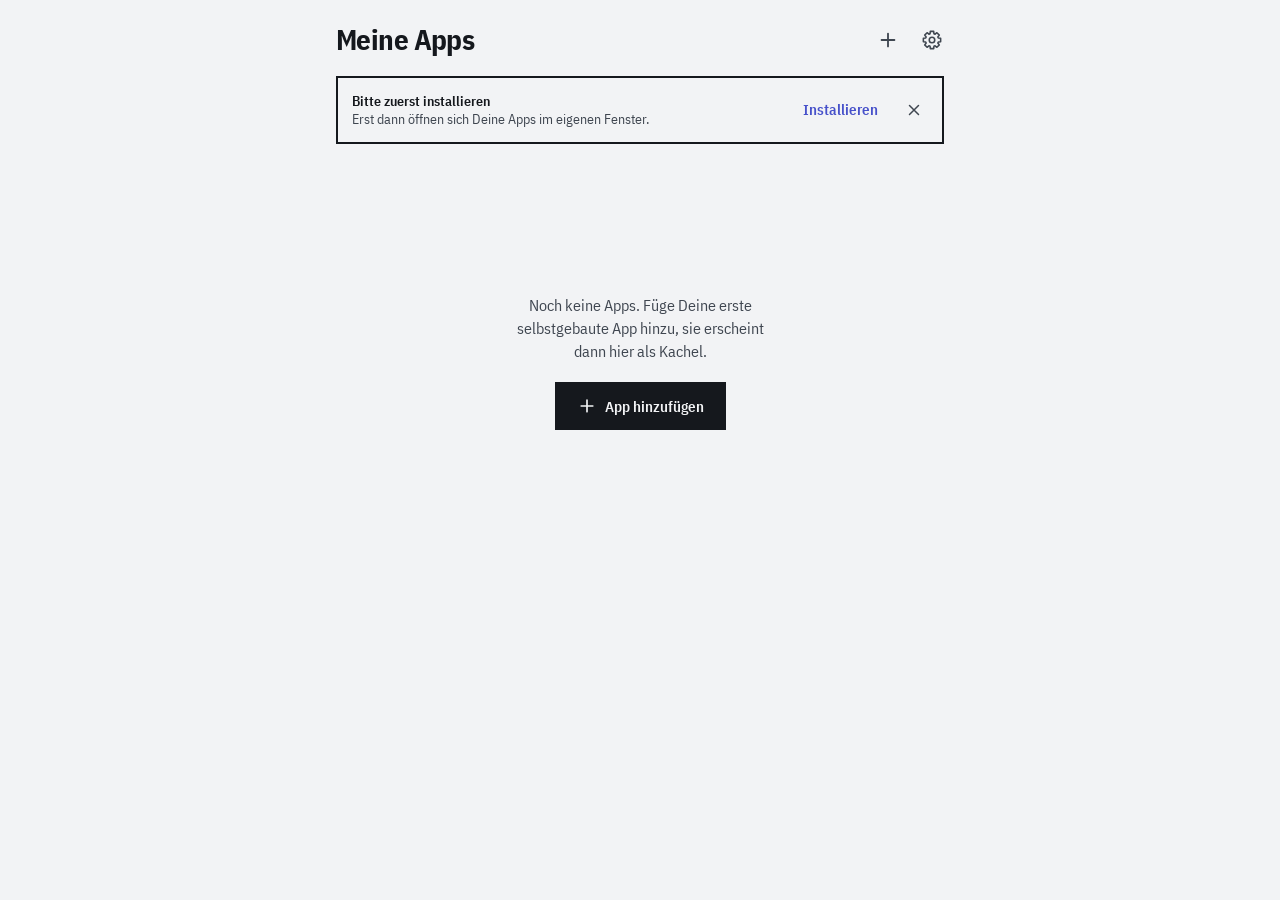
<file: index.html>
<!DOCTYPE html>
<html lang="de" data-theme="dark">
<head>
<meta charset="utf-8">
<!-- interactive-widget: die Tastatur verkleinert das Layout, statt sich über
     das Sheet zu legen — sonst verschwindet das Eingabefeld unter ihr. -->
<meta name="viewport" content="width=device-width, initial-scale=1, viewport-fit=cover, interactive-widget=resizes-content">
<meta name="theme-color" content="#121418">
<meta name="description" content="Startseite für Deine selbstgebauten Web-Apps">
<title>Meine Apps</title>
<script>
/* Aussehen setzen, bevor das Stylesheet greift — sonst blitzt beim Start kurz
   das Standard-Theme auf und die Kacheln springen in ihre Größe. Eigene,
   winzige Schlüssel: den kompletten Datensatz hier zu parsen würde den Start
   bremsen. app.js hält beide synchron. */
(function () {
  var root = document.documentElement;
  try {
    var t = localStorage.getItem('dashboard.theme') || 'auto';
    if (t === 'auto') t = matchMedia('(prefers-color-scheme: light)').matches ? 'light' : 'dark';
    root.dataset.theme = t;
    var look = JSON.parse(localStorage.getItem('dashboard.look') || 'null');
    if (look) {
      ['view', 'layout', 'size', 'shape', 'labels', 'font'].forEach(function (k) {
        if (look[k]) root.dataset[k] = look[k];
      });
      if (look.accent) root.style.setProperty('--accent', look.accent);
      if (look.onAccent) root.style.setProperty('--on-accent', look.onAccent);
    }
  } catch (e) { /* privater Modus o.ä. — dann bleibt es beim Standard */ }
})();
</script>
<link rel="manifest" href="manifest.webmanifest">
<link rel="icon" href="icons/icon-192.png">
<link rel="apple-touch-icon" href="icons/icon-192.png">
<meta name="mobile-web-app-capable" content="yes">
<link rel="preload" href="fonts/ibm-plex-sans-condensed-latin-400-normal.woff2" as="font" type="font/woff2" crossorigin>
<link rel="preload" href="fonts/ibm-plex-sans-condensed-latin-700-normal.woff2" as="font" type="font/woff2" crossorigin>
<link rel="stylesheet" href="style.css">
</head>
<body>

<header class="topbar" id="topbar">
  <h1 id="title">Meine Apps</h1>
  <div class="top-actions">
    <!-- Ansicht umschalten (Symbole ↔ Live-Vorschau); Symbol und Beschriftung setzt app.js -->
    <button class="icon-btn hidden" id="btnView" aria-label="Ansicht wechseln"></button>
    <button class="icon-btn" id="btnEdit" aria-label="Bearbeiten" aria-pressed="false">
      <svg viewBox="0 0 24 24" fill="none" stroke="currentColor" stroke-width="1.8" stroke-linecap="round" stroke-linejoin="round" aria-hidden="true">
        <path d="M4 20h4L19 9a2.8 2.8 0 0 0-4-4L4 16v4z"/><path d="M13.5 6.5l4 4"/>
      </svg>
    </button>
    <button class="link strong hidden" id="btnDone">Fertig</button>
    <button class="icon-btn" id="btnAdd" aria-label="App hinzufügen">
      <svg viewBox="0 0 24 24" fill="none" stroke="currentColor" stroke-width="2" stroke-linecap="round" aria-hidden="true">
        <path d="M12 5v14M5 12h14"/>
      </svg>
    </button>
    <button class="icon-btn" id="btnSettings" aria-label="Einstellungen">
      <svg viewBox="0 0 24 24" fill="none" stroke="currentColor" stroke-width="1.7" stroke-linejoin="round" aria-hidden="true">
        <path d="M18.89 9.89L21.42 10.17L21.42 13.83L18.89 14.11L18.36 15.38L19.96 17.37L17.37 19.96L15.38 18.36L14.11 18.89L13.83 21.42L10.17 21.42L9.89 18.89L8.62 18.36L6.63 19.96L4.04 17.37L5.64 15.38L5.11 14.11L2.58 13.83L2.58 10.17L5.11 9.89L5.64 8.62L4.04 6.63L6.63 4.04L8.62 5.64L9.89 5.11L10.17 2.58L13.83 2.58L14.11 5.11L15.38 5.64L17.37 4.04L19.96 6.63L18.36 8.62Z"/>
        <circle cx="12" cy="12" r="3"/>
      </svg>
    </button>
  </div>
</header>

<main id="main">
  <!-- Hinweise: werden beim Start gefüllt, bevor der erste Frame gemalt wird -->
  <div id="notices"></div>

  <div class="search hidden" id="searchWrap">
    <input class="inp" id="search" type="search" placeholder="Suchen" aria-label="Apps durchsuchen"
           autocomplete="off" autocapitalize="off" spellcheck="false" enterkeyhint="go">
  </div>

  <p class="edit-help hidden" id="editHelp">Tippen zum Bearbeiten, halten und ziehen zum Sortieren<span class="sr-only">,
    mit der Tastatur: Umschalt und Pfeiltasten</span></p>

  <div class="grid" id="grid" aria-label="Apps"></div>
</main>

<!-- Sheet: trägt alle Formulare und Dialoge -->
<div class="scrim hidden" id="scrim"></div>
<div class="sheet hidden" id="sheet" role="dialog" aria-modal="true" aria-labelledby="sheetTitle">
  <div class="sheet-grip"></div>
  <div class="sheet-head">
    <button class="link" id="sheetCancel">Abbrechen</button>
    <strong id="sheetTitle"></strong>
    <button class="link strong" id="sheetSave">Sichern</button>
  </div>
  <div class="sheet-body" id="sheetBody"></div>
</div>

<!-- Bühne: hier wird eine App groß. Das iframe selbst bleibt in seiner
     Kachel (Umhängen würde es neu laden) und legt sich nur per position:fixed
     über den Platzhalter #stageSlot. Die Bühne ist nie display:none, damit
     sich ihre Maße auch geschlossen messen lassen. -->
<div class="stage" id="stage" aria-hidden="true">
  <div class="stage-col">
    <div class="stage-bar">
      <button class="icon-btn" id="stageClose" aria-label="Verkleinern">
        <svg viewBox="0 0 24 24" fill="none" stroke="currentColor" stroke-width="2" stroke-linecap="round" stroke-linejoin="round" aria-hidden="true"><path d="M6 9l6 6 6-6"/></svg>
      </button>
      <strong class="stage-name" id="stageName"></strong>
      <button class="stage-note hidden" id="stageNote">In einem anderen Fenster geändert · <u>Neu laden</u></button>
      <button class="icon-btn" id="stageReload" aria-label="Neu laden">
        <svg viewBox="0 0 24 24" fill="none" stroke="currentColor" stroke-width="2" stroke-linecap="round" stroke-linejoin="round" aria-hidden="true"><path d="M20 12a8 8 0 1 1-2.34-5.66"/><path d="M20 4v5h-5"/></svg>
      </button>
      <a class="icon-btn" id="stageLaunch" aria-label="Als installierte App öffnen">
        <svg viewBox="0 0 24 24" fill="none" stroke="currentColor" stroke-width="2" stroke-linecap="round" stroke-linejoin="round" aria-hidden="true"><path d="M14 5h5v5"/><path d="M19 5l-8 8"/><path d="M18 14v4a1 1 0 0 1-1 1H6a1 1 0 0 1-1-1V7a1 1 0 0 1 1-1h4"/></svg>
      </a>
    </div>
    <div class="stage-slot" id="stageSlot"></div>
  </div>
</div>

<div class="update-bar hidden" id="updateBar" role="status">
  <span>Neue Version verfügbar</span>
  <button class="link strong" id="btnReload">Neu laden</button>
</div>

<div class="toast hidden" id="toast" role="status" aria-live="polite"></div>

<script src="app.js"></script>
</body>
</html>
</file>
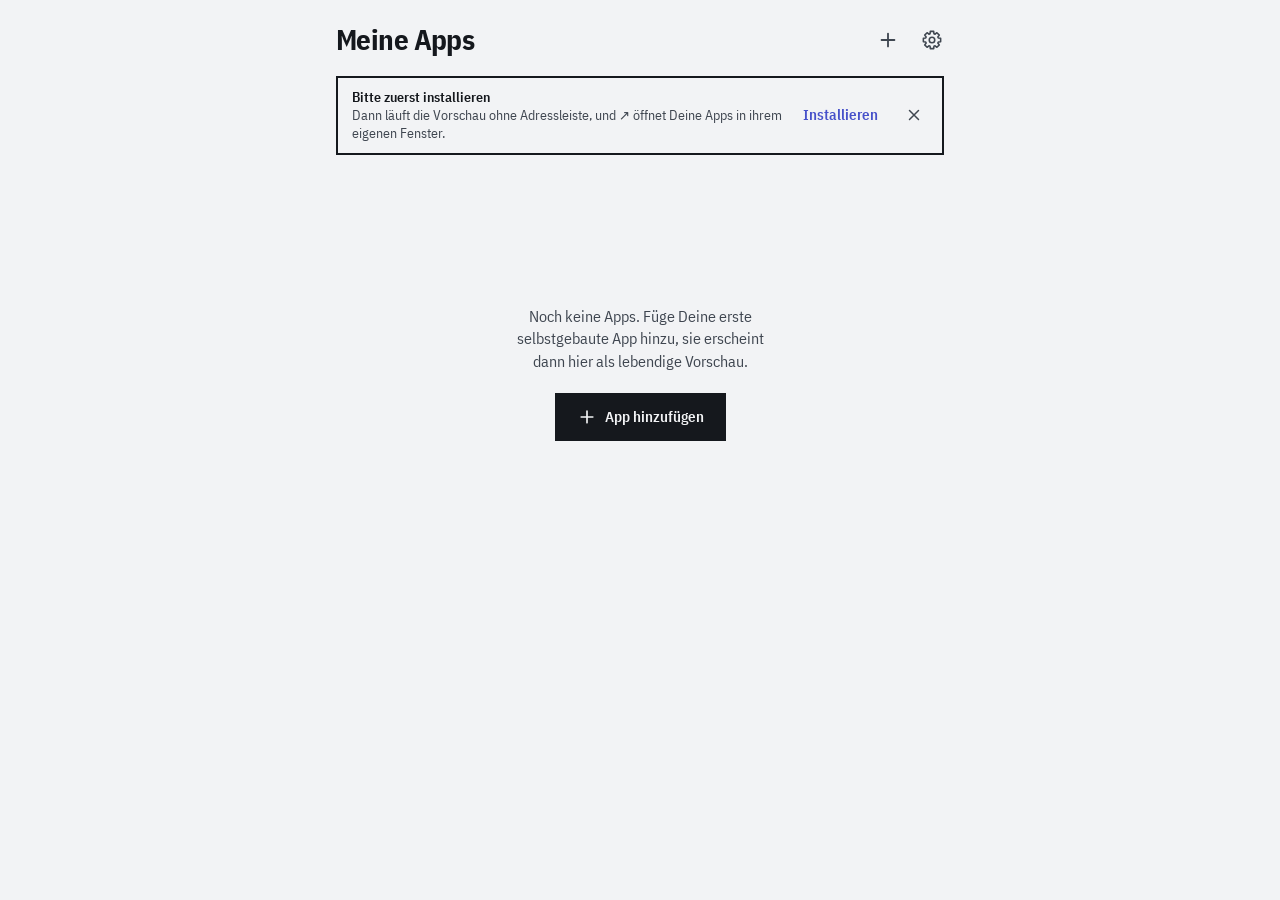
<file: vorschau/index.html>
<!DOCTYPE html>
<html lang="de" data-theme="dark">
<head>
<meta charset="utf-8">
<!-- interactive-widget: die Tastatur verkleinert das Layout, statt sich über
     das Sheet zu legen — sonst verschwindet das Eingabefeld unter ihr. -->
<meta name="viewport" content="width=device-width, initial-scale=1, viewport-fit=cover, interactive-widget=resizes-content">
<meta name="theme-color" content="#121418">
<meta name="description" content="Deine selbstgebauten Web-Apps als Live-Vorschau, ein Tipp macht sie groß">
<title>Meine Apps</title>
<script>
/* Aussehen setzen, bevor das Stylesheet greift — sonst blitzt beim Start kurz
   das Standard-Theme auf und die Kacheln springen in ihre Größe. Eigene,
   winzige Schlüssel: den kompletten Datensatz hier zu parsen würde den Start
   bremsen. app.js hält beide synchron. */
(function () {
  var root = document.documentElement;
  try {
    var t = localStorage.getItem('vorschau.theme') || 'auto';
    if (t === 'auto') t = matchMedia('(prefers-color-scheme: light)').matches ? 'light' : 'dark';
    root.dataset.theme = t;
    var look = JSON.parse(localStorage.getItem('vorschau.look') || 'null');
    if (look) {
      ['layout', 'size', 'shape', 'labels', 'font'].forEach(function (k) {
        if (look[k]) root.dataset[k] = look[k];
      });
      if (look.accent) root.style.setProperty('--accent', look.accent);
      if (look.onAccent) root.style.setProperty('--on-accent', look.onAccent);
    }
  } catch (e) { /* privater Modus o.ä. — dann bleibt es beim Standard */ }
})();
</script>
<link rel="manifest" href="manifest.webmanifest">
<link rel="icon" href="icons/icon-192.png">
<link rel="apple-touch-icon" href="icons/icon-192.png">
<meta name="mobile-web-app-capable" content="yes">
<link rel="preload" href="fonts/ibm-plex-sans-condensed-latin-400-normal.woff2" as="font" type="font/woff2" crossorigin>
<link rel="stylesheet" href="style.css">
</head>
<body>

<header class="topbar" id="topbar">
  <h1 id="title">Meine Apps</h1>
  <div class="top-actions">
    <button class="icon-btn" id="btnEdit" aria-label="Bearbeiten" aria-pressed="false">
      <svg viewBox="0 0 24 24" fill="none" stroke="currentColor" stroke-width="1.8" stroke-linecap="round" stroke-linejoin="round" aria-hidden="true">
        <path d="M4 20h4L19 9a2.8 2.8 0 0 0-4-4L4 16v4z"/><path d="M13.5 6.5l4 4"/>
      </svg>
    </button>
    <button class="link strong hidden" id="btnDone">Fertig</button>
    <button class="icon-btn" id="btnAdd" aria-label="App hinzufügen">
      <svg viewBox="0 0 24 24" fill="none" stroke="currentColor" stroke-width="2" stroke-linecap="round" aria-hidden="true">
        <path d="M12 5v14M5 12h14"/>
      </svg>
    </button>
    <button class="icon-btn" id="btnSettings" aria-label="Einstellungen">
      <svg viewBox="0 0 24 24" fill="none" stroke="currentColor" stroke-width="1.7" stroke-linejoin="round" aria-hidden="true">
        <path d="M18.89 9.89L21.42 10.17L21.42 13.83L18.89 14.11L18.36 15.38L19.96 17.37L17.37 19.96L15.38 18.36L14.11 18.89L13.83 21.42L10.17 21.42L9.89 18.89L8.62 18.36L6.63 19.96L4.04 17.37L5.64 15.38L5.11 14.11L2.58 13.83L2.58 10.17L5.11 9.89L5.64 8.62L4.04 6.63L6.63 4.04L8.62 5.64L9.89 5.11L10.17 2.58L13.83 2.58L14.11 5.11L15.38 5.64L17.37 4.04L19.96 6.63L18.36 8.62Z"/>
        <circle cx="12" cy="12" r="3"/>
      </svg>
    </button>
  </div>
</header>

<main id="main">
  <!-- Hinweise: werden beim Start gefüllt, bevor der erste Frame gemalt wird -->
  <div id="notices"></div>

  <div class="search hidden" id="searchWrap">
    <input class="inp" id="search" type="search" placeholder="Suchen" aria-label="Apps durchsuchen"
           autocomplete="off" autocapitalize="off" spellcheck="false" enterkeyhint="go">
  </div>

  <p class="edit-help hidden" id="editHelp">Tippen zum Bearbeiten · halten und ziehen zum Sortieren<span class="sr-only">,
    mit der Tastatur: Umschalt und Pfeiltasten</span></p>

  <div class="grid" id="grid" aria-label="Apps"></div>
</main>

<!-- Sheet: trägt alle Formulare und Dialoge -->
<div class="scrim hidden" id="scrim"></div>
<div class="sheet hidden" id="sheet" role="dialog" aria-modal="true" aria-labelledby="sheetTitle">
  <div class="sheet-grip"></div>
  <div class="sheet-head">
    <button class="link" id="sheetCancel">Abbrechen</button>
    <strong id="sheetTitle"></strong>
    <button class="link strong" id="sheetSave">Sichern</button>
  </div>
  <div class="sheet-body" id="sheetBody"></div>
</div>

<!-- Bühne: hier wird eine App groß. Das iframe selbst bleibt in seiner
     Kachel (Umhängen würde es neu laden) und legt sich nur per position:fixed
     über den Platzhalter #stageSlot. Die Bühne ist nie display:none, damit
     sich ihre Maße auch geschlossen messen lassen. -->
<div class="stage" id="stage" aria-hidden="true">
  <div class="stage-col">
    <div class="stage-bar">
      <button class="icon-btn" id="stageClose" aria-label="Verkleinern">
        <svg viewBox="0 0 24 24" fill="none" stroke="currentColor" stroke-width="2" stroke-linecap="round" stroke-linejoin="round" aria-hidden="true"><path d="M6 9l6 6 6-6"/></svg>
      </button>
      <strong class="stage-name" id="stageName"></strong>
      <button class="stage-note hidden" id="stageNote">In einem anderen Fenster geändert · <u>Neu laden</u></button>
      <button class="icon-btn" id="stageReload" aria-label="Neu laden">
        <svg viewBox="0 0 24 24" fill="none" stroke="currentColor" stroke-width="2" stroke-linecap="round" stroke-linejoin="round" aria-hidden="true"><path d="M20 12a8 8 0 1 1-2.34-5.66"/><path d="M20 4v5h-5"/></svg>
      </button>
      <a class="icon-btn" id="stageLaunch" aria-label="Als installierte App öffnen">
        <svg viewBox="0 0 24 24" fill="none" stroke="currentColor" stroke-width="2" stroke-linecap="round" stroke-linejoin="round" aria-hidden="true"><path d="M14 5h5v5"/><path d="M19 5l-8 8"/><path d="M18 14v4a1 1 0 0 1-1 1H6a1 1 0 0 1-1-1V7a1 1 0 0 1 1-1h4"/></svg>
      </a>
    </div>
    <div class="stage-slot" id="stageSlot"></div>
  </div>
</div>

<div class="update-bar hidden" id="updateBar" role="status">
  <span>Neue Version verfügbar</span>
  <button class="link strong" id="btnReload">Neu laden</button>
</div>

<div class="toast hidden" id="toast" role="status" aria-live="polite"></div>

<script src="app.js"></script>
</body>
</html>
</file>
<file: style.css>
/* ═══════════════════════════════════════════════════════════════
   Dashboard — Stylesheet

   Aufbau:
   1. Design-Tokens (Maße, Typo, Bewegung) — themenunabhängig
   2. Einstellungen, die nur Tokens umstellen (data-size, data-shape …)
      — die Ansicht „Live-Vorschau“ (data-view="preview") hat dazu einen
      eigenen Block bei den Kacheln
   3. Themes, die nur Tokens überschreiben
   4. Komponenten, die ausschließlich Tokens benutzen

   Regel für Änderungen: in den Komponenten stehen keine festen Farben.
   Wer eine neue Farbe braucht, legt ein Token an und bedient alle Themes.
   Ausnahme sind die Farben der Kacheln und die Akzentfarbe: das sind Daten,
   die app.js als --c/--on bzw. --accent/--on-accent hereinreicht.
   ═══════════════════════════════════════════════════════════════ */

/* ── 1. Tokens ──────────────────────────────────────────────── */
/* Richtung: Periodensystem. Jede App ist ein Element mit Ordnungszahl,
   Symbol aus zwei Buchstaben und Namen, Rahmen in Tinte, Fläche in einer
   blassen Tönung der Kachelfarbe. IBM Plex Sans Condensed wie auf einer
   gedruckten Tafel. Schriften liegen in fonts/, nachgeladen wird nichts. */
@font-face{font-family:"IBM Plex Sans Condensed";font-style:normal;font-weight:400;font-display:swap;
  src:url(fonts/ibm-plex-sans-condensed-latin-400-normal.woff2) format("woff2")}
@font-face{font-family:"IBM Plex Sans Condensed";font-style:normal;font-weight:600;font-display:swap;
  src:url(fonts/ibm-plex-sans-condensed-latin-600-normal.woff2) format("woff2")}
@font-face{font-family:"IBM Plex Sans Condensed";font-style:normal;font-weight:700;font-display:swap;
  src:url(fonts/ibm-plex-sans-condensed-latin-700-normal.woff2) format("woff2")}
:root{
  --pad:16px;
  --sp-1:4px; --sp-2:8px; --sp-3:12px; --sp-4:16px; --sp-5:20px; --sp-6:24px;

  --r-xs:0px; --r-sm:0px; --r:0px; --r-lg:0px; --r-xl:0px; --r-pill:999px;
  --bw:2px;                            /* Rahmen der Elemente und Knöpfe */

  --font-ui:"IBM Plex Sans Condensed",system-ui,sans-serif;
  --font-num:var(--font-ui);

  /* Seitenränder mit Ausschnitt (Kamera, Querformat) */
  --safe-l:max(var(--pad), env(safe-area-inset-left, 0px));
  --safe-r:max(var(--pad), env(safe-area-inset-right, 0px));
  --maxw:640px;

  --ease:cubic-bezier(.2,.8,.2,1);
  --fast:.14s; --mid:.22s;

  /* Akzent: kommt als Datum aus app.js (Inline-Style auf <html>). Der Wert hier
     gilt nur, solange noch nichts gespeichert ist. */
  --accent:#4f5bd5; --on-accent:#ffffff;
  --accent-ink:var(--accent);
}

/* ── 2. Einstellungen als Tokens ─────────────────────────────── */
/* Kachelgröße: Kantenlänge des Symbols. Ohne Attribut gilt „normal“. */
:root{ --tile:64px; --fs:15px; }
:root[data-size="s"]{ --tile:52px; }
:root[data-size="l"]{ --tile:80px; }

/* Live-Vorschau: Kachelgröße heißt hier Mindestbreite einer Vorschau im
   Raster (daraus ergibt sich die Spaltenzahl: am Handy 4, 3 oder 2) und
   Breite des Vorschaubilds in der Liste. */
:root[data-view="preview"]{ --cell:100px; --thumb:46px; }
:root[data-view="preview"][data-size="s"]{ --cell:76px; --thumb:38px; }
:root[data-view="preview"][data-size="l"]{ --cell:150px; --thumb:58px; }

/* Renderformat der Apps in der Live-Vorschau: so groß wie die geöffnete App,
   app.js trägt die gemessenen Werte ein (ohne Einheit, für aspect-ratio).
   Die Werte hier gelten nur bis dahin. --open-ms passt zu OPEN_MS in app.js. */
:root{ --fwn:390; --fhn:760; --frame-max:480px; --open-ms:.28s; }

/* Schriftgröße: alle Texte in rem, deshalb genügt die Wurzel */
:root[data-font="s"]{ --fs:14px; }
:root[data-font="l"]{ --fs:17px; }

/* --ic ist die Größe des Symbols dort, wo es gerade steht: im Raster die
   ganze Kachel, in der Liste etwas kleiner neben dem Namen. */
:root{ --ic:var(--tile); --ic-r:calc(var(--ic) * .26); }
:root[data-shape="square"]{ --ic-r:calc(var(--ic) * .07); }
:root[data-shape="round"]{ --ic-r:50%; }
:root[data-layout="list"] .grid{ --ic:calc(var(--tile) * .62); }

/* Live-Vorschau: --box-w ist die Breite des Vorschaubilds, --box-r seine
   Ecken (Kachelform). „Rund“ heißt bei einem Hochformat: deutlich gerundete
   Ecken, kein Kreis. --ic ist das Symbol, das in der Vorschau steht, bis die
   App gezeichnet hat. */
:root[data-view="preview"]{
  --box-w:var(--cell); --box-r:calc(var(--box-w) * .12);
  --ic:calc(var(--box-w) * .44); --ic-r:calc(var(--ic) * .26);
}
:root[data-view="preview"][data-shape="square"]{ --box-r:calc(var(--box-w) * .04); --ic-r:calc(var(--ic) * .07); }
:root[data-view="preview"][data-shape="round"]{ --box-r:calc(var(--box-w) * .24); --ic-r:50%; }
:root[data-view="preview"][data-layout="list"] .grid{ --box-w:var(--thumb); }

/* ── 3. Themes ──────────────────────────────────────────────── */
/* Gilt für beide Fälle: ohne data-theme und mit data-theme="dark" */
:root,
:root[data-theme="dark"]{
  color-scheme:dark;
  --bg:#121418; --surface:#1B1E24; --surface-2:#252930; --seg-on:#E8EAEE; --line:#3A3F48;
  --ink:#E8EAEE;                       /* Rahmen der Elemente */
  --text:#E8EAEE; --text-2:#B9BFC9; --muted:#9AA1AD;
  --tint:30%;                          /* Anteil der Kachelfarbe an der Elementfläche */
  --danger:#FF8A80; --ok:#6FD39A;
  --press:rgba(232,234,238,.06);
  --scrim:rgba(5,6,8,.66);
  --shadow:0 -1px 0 #3A3F48;
  --toast-bg:#E8EAEE; --toast-text:#121418;
  --seg-shadow:transparent;
  --tile-edge:rgba(232,234,238,.14);
  --ghost-shadow:0 10px 30px rgba(0,0,0,.55);
}

/* FALLE: :root matcht <html> unabhängig von data-theme. Werte, die NUR für
   dark gelten, gehören deshalb hierher — nicht in den Block oben. */
@supports (color: oklch(from red l c h)){
  :root:not([data-theme]),
  :root[data-theme="dark"]{
    /* Text in Akzentfarbe: auf dunklem Grund mindestens so hell, dass er lesbar
       bleibt — auch wenn jemand ein tiefes Blau als Akzent wählt. */
    --accent-ink:oklch(from var(--accent) max(l, .76) min(c, .19) h);
  }
}

/* Hell: jedes Farb-Token aus dem Block oben braucht hier einen eigenen Wert,
   sonst leckt das dunkle durch. */
:root[data-theme="light"]{
  color-scheme:light;
  --bg:#F2F3F5; --surface:#FFFFFF; --surface-2:#E4E6EA; --seg-on:#15181D; --line:#C9CDD4;
  --ink:#15181D;
  --text:#15181D; --text-2:#3F4650; --muted:#545B66;
  --tint:24%;
  --danger:#B3261E; --ok:#16733F;
  --press:rgba(21,24,29,.05);
  --scrim:rgba(21,24,29,.36);
  --shadow:0 -1px 0 #C9CDD4;
  --toast-bg:#15181D; --toast-text:#FFFFFF;
  --seg-shadow:transparent;
  --tile-edge:rgba(21,24,29,.12);
  --ghost-shadow:0 10px 30px rgba(21,24,29,.22);
}
@supports (color: oklch(from red l c h)){
  :root[data-theme="light"]{
    /* Auf hellem Grund höchstens so hell, dass Text in Akzentfarbe lesbar bleibt */
    --accent-ink:oklch(from var(--accent) min(l, .5) c h);
  }
}

/* ── 4. Basis ───────────────────────────────────────────────── */
*{box-sizing:border-box; -webkit-tap-highlight-color:transparent}
html{font-size:var(--fs)}
html,body{margin:0;padding:0}
body{
  min-height:100vh; min-height:100dvh;
  background:var(--bg); color:var(--text);
  font:1rem/1.45 var(--font-ui);
  padding-bottom:calc(env(safe-area-inset-bottom, 0px) + 32px);
  overscroll-behavior-y:none;          /* kein Gummiband-Scrollen der Seite */
  -webkit-font-smoothing:antialiased;
}
button,input,select,textarea{font:inherit;color:inherit}
button{cursor:pointer}
button:disabled{cursor:default}
.hidden{display:none !important}
.muted{color:var(--muted);font-weight:400}
.sr-only{position:absolute;width:1px;height:1px;margin:-1px;padding:0;overflow:hidden;clip:rect(0 0 0 0);white-space:nowrap;border:0}
code{font:.9em/1.3 ui-monospace,SFMono-Regular,Menlo,Consolas,monospace;overflow-wrap:anywhere}

:focus-visible{outline:2px solid var(--accent-ink);outline-offset:2px}
button:focus:not(:focus-visible){outline:none}

/* ── Kopf ───────────────────────────────────────────────────── */
.topbar{
  display:flex; align-items:center; justify-content:space-between; gap:var(--sp-2);
  padding:calc(env(safe-area-inset-top, 0px) + 18px) var(--safe-r) 6px var(--safe-l);
}
.topbar h1{
  flex:1; min-width:0; margin:0;
  font-size:1.9rem; font-weight:700; line-height:1.15; letter-spacing:-.02em;
  white-space:nowrap; overflow:hidden; text-overflow:ellipsis;
}
.top-actions{flex:none;display:flex;align-items:center;margin-right:-10px}

.icon-btn{
  flex:none; width:44px; height:44px; display:grid; place-items:center;
  background:none; border:0; border-radius:50%; color:var(--text-2);
  transition:background var(--fast), color var(--fast);
}
.icon-btn svg{width:22px;height:22px}
.icon-btn:active:not(:disabled){background:var(--press)}
.icon-btn:disabled{opacity:.3}
.icon-btn.badge{position:relative}
.icon-btn.badge::after{
  content:""; position:absolute; top:9px; right:9px; width:8px; height:8px; border-radius:50%;
  background:var(--danger); box-shadow:0 0 0 2px var(--bg);
}

.link{min-height:44px;padding:0 var(--sp-3);background:none;border:0;color:var(--accent-ink);font-size:1rem}
.link.strong{font-weight:600}

main{padding:0 var(--safe-r) 0 var(--safe-l)}

/* ── Hinweise (Installieren, Speicher) ──────────────────────── */
.notice{
  display:flex; align-items:center; gap:var(--sp-3);
  margin:var(--sp-2) 0 var(--sp-3); padding:10px 6px 10px 14px;
  border:var(--bw) solid var(--ink); border-radius:0;
  color:var(--text-2); font-size:.9rem; line-height:1.35;
}
.notice strong{display:block;color:var(--text);font-weight:600}
.notice-t{flex:1;min-width:0}
.notice .link{flex:none;padding:0 var(--sp-2)}
.notice.warn{border-color:var(--danger)}
.notice .icon-btn{margin-left:-6px}
.notice .icon-btn svg{width:18px;height:18px}

/* ── Suche ──────────────────────────────────────────────────── */
.search{margin:var(--sp-2) 0 var(--sp-3)}
.search .inp{min-height:44px}
.edit-help{margin:var(--sp-2) 0 var(--sp-2);color:var(--muted);font-size:.85rem}

/* ── Kacheln ────────────────────────────────────────────────── */
.grid{
  display:grid;
  grid-template-columns:repeat(auto-fill, minmax(calc(var(--tile) + 12px), 1fr));
  gap:18px 4px;
  padding:var(--sp-3) 0;
}

.tile{
  position:relative; min-width:0;
  display:flex; flex-direction:column; align-items:center; gap:7px;
  padding:4px 0; margin:0;
  background:none; border:0; border-radius:var(--r);
  color:inherit; text-decoration:none; text-align:center;
  user-select:none; -webkit-user-select:none; -webkit-touch-callout:none; -webkit-user-drag:none;
  touch-action:manipulation;
}
.tile-box{position:relative;flex:none}
.tile-ic{
  width:var(--ic); height:var(--ic); border-radius:var(--ic-r);
  display:grid; place-items:center; overflow:hidden;
  background:var(--c); color:var(--on);
  box-shadow:inset 0 0 0 1px var(--tile-edge);
  font-size:calc(var(--ic) * .42); font-weight:600; line-height:1; letter-spacing:-.01em;
  transition:transform var(--fast) var(--ease), border-radius var(--mid) var(--ease);
}
.tile-ic.two{font-size:calc(var(--ic) * .34)}
.tile-ic.emoji{font-size:calc(var(--ic) * .52);font-weight:400}
.tile-ic img{width:100%;height:100%;object-fit:cover;display:block;-webkit-user-drag:none}
.tile:active .tile-ic{transform:scale(.94)}

.tile-text{display:flex;flex-direction:column;min-width:0;max-width:100%}
.tile-name{
  max-width:100%; padding:0 2px;
  font-size:.8rem; line-height:1.25; color:var(--text-2);
  white-space:nowrap; overflow:hidden; text-overflow:ellipsis;
}
.tile-sub{display:none}

/* Ohne Beschriftung bleibt der Name für Screenreader erhalten */
:root[data-labels="off"] .grid .tile-text{position:absolute;width:1px;height:1px;overflow:hidden;clip:rect(0 0 0 0)}

/* Liste: Symbol links, Name und Adresse daneben */
:root[data-layout="list"] .grid{display:flex;flex-direction:column;gap:2px;padding:var(--sp-2) 0}
:root[data-layout="list"] .tile{
  flex-direction:row; justify-content:flex-start; gap:14px;
  min-height:56px; padding:8px 10px; margin:0 -10px; text-align:left;
  transition:background var(--fast);
}
:root[data-layout="list"] .tile:active{background:var(--press)}
:root[data-layout="list"] .tile:active .tile-ic{transform:none}
:root[data-layout="list"] .tile-text{position:static;width:auto;height:auto;clip:auto;flex:1}
:root[data-layout="list"] .tile-name{padding:0;font-size:1.05rem;color:var(--text)}
:root[data-layout="list"] .tile-sub{display:block;font-size:.8rem;color:var(--muted);white-space:nowrap;overflow:hidden;text-overflow:ellipsis}

/* Bearbeiten: ein kleines Stift-Abzeichen, sonst bleibt alles ruhig */
.tile-badge{
  position:absolute; top:-6px; right:-6px; width:24px; height:24px;
  display:grid; place-items:center; border-radius:50%;
  background:var(--surface); color:var(--text-2); box-shadow:0 0 0 1px var(--line);
}
.tile-badge svg{width:13px;height:13px}
:root[data-layout="list"] .tile-badge{position:static;order:3;flex:none;width:32px;height:32px;box-shadow:none;background:none}
:root[data-layout="list"] .tile-badge svg{width:18px;height:18px}

.tile-add .tile-ic{background:none;color:var(--text-2);box-shadow:inset 0 0 0 1.5px var(--line)}
.tile-add .tile-ic svg{width:40%;height:40%}

/* Ziehen: der Platzhalter bleibt blass im Raster, eine Kopie folgt dem Finger */
.tile.ph{opacity:.25}
.tile.lift .tile-ic{transform:scale(1.07)}
.drag-ghost{
  position:fixed; z-index:50; margin:0; pointer-events:none;
  transition:none !important;
}
.drag-ghost .tile-ic{transform:scale(1.07);box-shadow:inset 0 0 0 1px var(--tile-edge), var(--ghost-shadow)}
:root[data-layout="list"] .drag-ghost{background:var(--surface);box-shadow:var(--ghost-shadow)}
body.dragging{cursor:grabbing}
body.dragging *{user-select:none}

/* ── Periodensystem (Ansicht Symbole, Raster) ───────────────── */
/* Jede Kachel ein Element: Ordnungszahl oben links, Symbol groß, Name
   unten. Gilt nur im Raster der Symbol-Ansicht; Liste und Live-Vorschau
   behalten ihren Aufbau und bekommen nur Farben, Schrift und Rahmen. */
.tile-no{display:none}
:root{--el-h:136px; --el-sym:3.4rem}
:root[data-size="s"]{--el-h:112px; --el-sym:2.7rem}
:root[data-size="l"]{--el-h:164px; --el-sym:4.1rem}
:root{--el-r:0px}
:root[data-shape="round"]{--el-r:14px}
:root:not([data-view="preview"]):not([data-layout="list"]) .grid{
  grid-template-columns:repeat(3, minmax(0, 1fr)); gap:8px;
}
@media(min-width:560px){
  :root:not([data-view="preview"]):not([data-layout="list"]) .grid{grid-template-columns:repeat(4, minmax(0, 1fr))}
}
:root:not([data-view="preview"]):not([data-layout="list"]) .tile{
  height:var(--el-h); padding:8px 10px; gap:0;
  display:grid; grid-template-rows:auto 1fr auto; align-items:start; justify-items:start; text-align:left;
  border:var(--bw) solid var(--ink); border-radius:var(--el-r);
  background:color-mix(in srgb, var(--c, var(--surface)) var(--tint), var(--surface));
}
:root:not([data-view="preview"]):not([data-layout="list"]) .tile:active{background:color-mix(in srgb, var(--c, var(--surface)) calc(var(--tint) + 12%), var(--surface))}
:root:not([data-view="preview"]):not([data-layout="list"]) .tile-no{
  display:block; grid-row:1; font-size:.9rem; line-height:1.2; font-variant-numeric:tabular-nums; color:var(--text);
}
:root:not([data-view="preview"]):not([data-layout="list"]) .tile-box{grid-row:2; align-self:center}
:root:not([data-view="preview"]):not([data-layout="list"]) .tile-ic{
  width:auto; height:auto; min-height:1em; border-radius:0; overflow:visible; place-items:start;
  background:none; color:var(--text); box-shadow:none;
  font-size:var(--el-sym); font-weight:700; line-height:1; letter-spacing:-.01em;
}
:root:not([data-view="preview"]):not([data-layout="list"]) .tile-ic.two{font-size:var(--el-sym)}
:root:not([data-view="preview"]):not([data-layout="list"]) .tile-ic.emoji{font-size:calc(var(--el-sym) * .8)}
:root:not([data-view="preview"]):not([data-layout="list"]) .tile-ic:has(img){width:calc(var(--el-sym) * 1.05); height:calc(var(--el-sym) * 1.05); border-radius:var(--el-r); overflow:hidden}
:root:not([data-view="preview"]):not([data-layout="list"]) .tile:active .tile-ic{transform:none}
:root:not([data-view="preview"]):not([data-layout="list"]) .tile-text{grid-row:3; width:100%}
:root:not([data-view="preview"]):not([data-layout="list"]) .tile-name{padding:0; font-size:.95rem; font-weight:600; color:var(--text)}
:root[data-labels="off"]:not([data-view="preview"]):not([data-layout="list"]) .tile{grid-template-rows:auto 1fr}
/* Die Kachelfarbe steht am Symbol (--c); das Element braucht sie selbst */
:root:not([data-view="preview"]):not([data-layout="list"]) .tile-badge{top:6px; right:6px; position:absolute; border-radius:0; box-shadow:none; border:1.5px solid var(--ink); background:var(--surface); color:var(--text)}
:root:not([data-view="preview"]):not([data-layout="list"]) .tile-box{position:static}
:root:not([data-view="preview"]):not([data-layout="list"]) .tile-add{border-style:dashed; background:transparent}
:root:not([data-view="preview"]):not([data-layout="list"]) .tile-add .tile-ic{color:var(--text)}
:root:not([data-view="preview"]):not([data-layout="list"]) .tile-add .tile-ic svg{width:calc(var(--el-sym) * .8); height:calc(var(--el-sym) * .8)}
:root:not([data-view="preview"]):not([data-layout="list"]) .tile.lift,
:root:not([data-view="preview"]):not([data-layout="list"]) .drag-ghost{box-shadow:var(--ghost-shadow)}
:root:not([data-view="preview"]):not([data-layout="list"]) .tile.lift .tile-ic,
:root:not([data-view="preview"]):not([data-layout="list"]) .drag-ghost .tile-ic{transform:none; box-shadow:none}

/* Liste und Vorschau: Symbole eckig gerahmt wie die Elemente */
:root[data-layout="list"] .tile-ic{box-shadow:inset 0 0 0 var(--bw) var(--ink)}

/* ── Kacheln der Live-Vorschau ──────────────────────────────── */
/* Gleicher Aufbau wie oben, nur zeigt tile-box statt des Symbols die App
   selbst (Hochformat). Alles hier gilt nur mit data-view="preview";
   tile-frame, tile-hit und die Bühne gibt es nur in dieser Ansicht. */
:root[data-view="preview"] .grid{
  grid-template-columns:repeat(auto-fill, minmax(var(--cell), 1fr));
  gap:16px 10px;
}
:root[data-view="preview"]:not([data-layout="list"]) .tile{align-items:stretch;padding:0}
/* Das Vorschaubild: Seitenverhältnis wie die geöffnete App */
:root[data-view="preview"] .tile-box{
  display:block; width:100%;
  aspect-ratio:var(--fwn) / var(--fhn);
  border-radius:var(--box-r); overflow:hidden;
  background:var(--surface);
  transition:transform var(--fast) var(--ease);
}
/* Kante über der App, damit dunkle Apps nicht im dunklen Grund verschwimmen */
:root[data-view="preview"] .tile-box::after{
  content:""; position:absolute; inset:0; z-index:1; border-radius:inherit; pointer-events:none;
  box-shadow:inset 0 0 0 1px var(--tile-edge);
}
:root[data-view="preview"] .tile:active .tile-box{transform:scale(.97)}
:root[data-view="preview"] .tile:active .tile-ic{transform:none}
/* FALLE: transform macht die Kachel zum Bezug für position:fixed — das iframe
   der großen App säße dann in der Kachel fest. Solange sie offen ist: keins. */
.tile.is-open .tile-box{transform:none !important;transition:none}

/* Platzhalter, bis die App gezeichnet hat, und Ersatz, wenn sie nicht lädt */
:root[data-view="preview"] .tile-box > .tile-ic{position:absolute;inset:0;margin:auto}

/* Die App selbst: in voller Größe gerendert, auf die Kachel verkleinert.
   --s (Kachelbreite ÷ Renderbreite) setzt app.js je Kachel. */
.tile-frame{
  position:absolute; left:0; top:0; display:block; border:0; margin:0; padding:0;
  width:calc(var(--fwn) * 1px); height:calc(var(--fhn) * 1px);
  transform-origin:0 0; transform:scale(var(--s, .25));
  background:var(--bg); pointer-events:none;
  opacity:0; transition:opacity var(--mid);
}
.tile.live .tile-frame{opacity:1}
.tile-frame.next{opacity:0 !important}           /* Ersatz lädt unsichtbar dahinter */
.tile.failed .tile-frame{visibility:hidden}
.tile.failed .tile-box::before{
  content:"nicht erreichbar"; position:absolute; left:0; right:0; bottom:9%;
  color:var(--muted); font-size:.68rem; text-align:center; white-space:nowrap;
}

/* Trefferfläche über der ganzen Kachel: nimmt Tipp, langen Druck und Ziehen an */
.tile-hit{
  position:absolute; inset:-4px; z-index:2; margin:0; padding:0;
  background:none; border:0; border-radius:calc(var(--box-r) + 4px);
  -webkit-touch-callout:none;
}
.tile-hit:focus-visible{outline:2px solid var(--accent-ink);outline-offset:0}

/* Liste: kleines Vorschaubild links, Name und Adresse daneben */
:root[data-view="preview"][data-layout="list"] .tile-box{width:var(--thumb)}
:root[data-layout="list"] .tile-hit{inset:0;border-radius:var(--r)}
:root[data-view="preview"][data-layout="list"] .tile:active .tile-box{transform:none}
:root[data-layout="list"] .tile.failed .tile-box::before{content:none}

/* Bearbeiten: das Stift-Abzeichen sitzt in der Ecke der Vorschau */
:root[data-view="preview"] .tile-badge{top:6px;right:6px;z-index:1}
:root[data-view="preview"][data-layout="list"] .tile-box .tile-badge{display:none}

:root[data-view="preview"] .tile-add .tile-box{background:none;box-shadow:inset 0 0 0 1.5px var(--line)}
:root[data-view="preview"] .tile-add .tile-box::after{content:none}
:root[data-view="preview"] .tile-add .tile-ic{box-shadow:none}
:root[data-view="preview"] .tile-add .tile-ic svg{width:60%;height:60%}

/* Ziehen: die Kopie hat kein iframe (das lüde die App neu), sie zeigt das Symbol */
:root[data-view="preview"] .tile.lift .tile-box{transform:scale(1.04)}
:root[data-view="preview"] .tile.lift .tile-ic,
:root[data-view="preview"] .drag-ghost .tile-ic{transform:none;box-shadow:inset 0 0 0 1px var(--tile-edge)}
:root[data-view="preview"] .drag-ghost .tile-box{transform:scale(1.04);box-shadow:var(--ghost-shadow)}
:root[data-view="preview"][data-layout="list"] .drag-ghost .tile-box{transform:none;box-shadow:none}

/* Leerer Zustand */
.empty{grid-column:1 / -1;padding:14vh var(--sp-2) 0;text-align:center}
.empty p{margin:0 auto var(--sp-5);max-width:30ch;color:var(--text-2);font-size:1.05rem}
.nothing{grid-column:1 / -1;margin:var(--sp-4) 0;color:var(--text-2);text-align:center}

/* ── Knöpfe ─────────────────────────────────────────────────── */
.btn{
  display:inline-flex; align-items:center; justify-content:center; gap:var(--sp-2);
  min-height:48px; padding:0 var(--sp-5);
  background:transparent; border:var(--bw) solid var(--ink); border-radius:0;
  font-size:1rem; font-weight:600; text-decoration:none; color:var(--text);
}
.btn:active{filter:brightness(1.12)}
.btn svg{width:20px;height:20px}
.btn-primary{background:var(--ink);color:var(--bg)}
.btn-danger{background:var(--danger);border-color:var(--danger);color:var(--bg)}
.btn-ghost{background:none;border-color:transparent;color:var(--text-2)}
.btn-ghost.danger{color:var(--danger)}
.btn-block{display:flex;width:100%}
.btn-sm{min-height:44px;padding:0 var(--sp-4);font-size:.95rem}
.btn[aria-disabled="true"]{opacity:.45}
.btn-row{display:flex;gap:var(--sp-2)}
.btn-row .btn{flex:1}
.btn + .btn-block,.btn-block + .btn-block{margin-top:var(--sp-2)}

/* ── Sheet ──────────────────────────────────────────────────── */
.scrim{position:fixed;inset:0;z-index:40;background:var(--scrim);animation:fade var(--mid)}
.sheet{
  position:fixed; z-index:41; left:0; right:0; bottom:0; margin:0 auto; max-width:560px;
  max-height:calc(100% - env(safe-area-inset-top, 0px) - 28px);
  display:flex; flex-direction:column;
  background:var(--surface); border-radius:0; box-shadow:none; border-top:var(--bw) solid var(--ink);
  padding-bottom:env(safe-area-inset-bottom, 0px);
  animation:sheet-up .26s var(--ease);
}
.sheet:focus{outline:none}
.sheet-grip{flex:none;width:36px;height:4px;margin:8px auto 0;border-radius:2px;background:var(--line)}
.sheet-head{flex:none;display:grid;grid-template-columns:1fr auto 1fr;align-items:center;padding:2px 6px}
.sheet-head strong{font-size:1.05rem;font-weight:600;text-align:center}
.sheet-head .link:first-child{justify-self:start}
.sheet-head .link:last-child{justify-self:end}
.sheet-body{overflow-y:auto;overscroll-behavior:contain;padding:var(--sp-3) var(--pad) var(--sp-6)}
@keyframes fade{from{opacity:0}}
@keyframes sheet-up{from{transform:translateY(40%);opacity:0}}

.dlg-t{margin:var(--sp-2) 0 var(--sp-5);color:var(--text-2);font-size:1.05rem}

/* ── Formular ───────────────────────────────────────────────── */
.fld{margin:0 0 var(--sp-6)}
.fld-l{display:block;margin:0 0 var(--sp-2);color:var(--muted);font-size:.85rem}
.inp{
  width:100%; min-height:50px; padding:0 14px;
  background:var(--surface); border:var(--bw) solid var(--ink); border-radius:0;
  font-size:1.1rem; outline:none;
}
.inp:focus{border-color:var(--accent-ink)}
.inp::placeholder{color:var(--muted)}
.inp[aria-invalid="true"]{border-color:var(--danger)}
.inp-row{display:flex;gap:var(--sp-2);align-items:center}
.inp-row .inp{flex:1;min-width:0}
.fld-hint{margin:var(--sp-2) 0 0;color:var(--muted);font-size:.85rem}
.fld-hint:empty{display:none}
.fld-err{margin:var(--sp-2) 0 0;color:var(--danger);font-size:.85rem}
.fld-err:empty{display:none}
.fld-hint .link{min-height:0;padding:0;font-size:inherit;text-decoration:underline;
  /* Textlink im Satz: Trefferfläche nach oben und unten auf 44 px vergrößern, ohne die Zeile zu verschieben */
  position:relative}
.fld-hint .link::after{content:"";position:absolute;left:-4px;right:-4px;top:50%;height:44px;transform:translateY(-50%)}

.seg{display:flex;gap:0;padding:0;background:transparent;border:var(--bw) solid var(--ink);border-radius:0}
.seg button{
  flex:1; min-width:0; min-height:44px; padding:0 var(--sp-1);
  background:none; border:0; border-radius:var(--r-sm); color:var(--text-2); font-size:.95rem;
  white-space:nowrap; overflow:hidden; text-overflow:ellipsis;
  transition:background var(--fast), color var(--fast);
}
.seg button.on{background:var(--seg-on);color:var(--bg);font-weight:600}

/* Farbauswahl: Vorgaben plus eigener Farbwähler am Ende */
.swatches{display:flex;flex-wrap:wrap;gap:8px}
.swatches button,.swatch-custom{
  position:relative; flex:none; width:44px; height:44px; padding:0;
  border:0; border-radius:50%; background:var(--sw);
  box-shadow:inset 0 0 0 1px var(--tile-edge);
  transition:box-shadow var(--fast), transform var(--fast) var(--ease);
}
.swatches button:active{transform:scale(.92)}
.swatches .on{box-shadow:0 0 0 3px var(--surface), 0 0 0 5px var(--text)}
.swatch-custom{display:grid;place-items:center;overflow:hidden;cursor:pointer;
  background:var(--surface-2);color:var(--text-2);box-shadow:inset 0 0 0 1.5px var(--line)}
.swatch-custom svg{width:20px;height:20px;pointer-events:none}
.swatch-custom.on{background:var(--sw);color:var(--on)}
.swatch-custom input{position:absolute;inset:0;width:100%;height:100%;opacity:0;cursor:pointer;border:0;padding:0}
.swatch-custom:focus-within{outline:2px solid var(--accent-ink);outline-offset:2px}

/* Auswahl der Öffnungsmethode: eine Zeile je Methode, mit Kurzerklärung */
.choices{display:flex;flex-direction:column;gap:4px}
.choice{
  display:flex; align-items:flex-start; gap:12px; min-height:48px; padding:10px 12px;
  border-radius:var(--r); background:var(--surface-2); cursor:pointer;
}
.choice input{flex:none;width:20px;height:20px;margin:2px 0 0;accent-color:var(--accent)}
.choice-t{flex:1;min-width:0}
.choice-t b{display:block;font-weight:500}
.choice-t small{display:block;color:var(--muted);font-size:.85rem;line-height:1.35}
.tag{display:inline-block;margin-left:6px;padding:1px 7px;border-radius:var(--r-pill);
  background:var(--seg-on);color:var(--text-2);font-size:.75rem;font-weight:500;vertical-align:1px}

.form-foot{display:flex;gap:var(--sp-2);margin-top:var(--sp-2);padding-top:var(--sp-4);border-top:1px solid var(--line)}
.form-foot .btn{flex:1}

/* Vorschau im Formular: so sieht die Kachel aus */
.preview{display:flex;align-items:center;gap:var(--sp-4);margin:0 0 var(--sp-5)}
.preview .tile-ic{--ic:56px}
.preview-t{min-width:0;color:var(--text-2);font-size:.9rem}
.preview-t b{display:block;color:var(--text);font-size:1.05rem;font-weight:600;white-space:nowrap;overflow:hidden;text-overflow:ellipsis}

/* ── Testmodus ──────────────────────────────────────────────── */
.tests{display:flex;flex-direction:column;gap:4px}
.trow{
  display:flex; align-items:center; gap:var(--sp-3);
  min-height:56px; padding:6px 6px 6px 12px; border-radius:var(--r); background:var(--surface-2);
}
.trow-t{flex:1;min-width:0}
.trow-t b{display:block;font-weight:500}
.trow-t small{display:block;font-size:.8rem;color:var(--muted)}
.trow-t small.ok{color:var(--ok)}
.trow-t small.bad{color:var(--danger)}
.trow .btn{flex:none}
.test-ask{
  margin:var(--sp-3) 0 0; padding:var(--sp-4);
  border:1.5px solid var(--accent-ink); border-radius:var(--r);
}
.test-ask p{margin:0 0 var(--sp-3)}
.test-ask .btn + .btn{margin-top:var(--sp-2)}
.tech{margin-top:var(--sp-3);color:var(--muted);font-size:.85rem}
.tech summary{min-height:44px;display:flex;align-items:center;cursor:pointer}
.tech code{display:block;margin:var(--sp-1) 0 var(--sp-3);padding:var(--sp-2) var(--sp-3);
  background:var(--surface-2);border-radius:var(--r-sm);color:var(--text-2)}

/* ── Einstellungen ──────────────────────────────────────────── */
.sec{margin:var(--sp-6) 0 var(--sp-4);font-size:.8rem;font-weight:600;color:var(--muted);
  }
.sec:first-child{margin-top:var(--sp-2)}
.guide{margin:0 0 var(--sp-3);border-radius:var(--r);background:var(--surface-2)}
.guide summary{min-height:48px;display:flex;align-items:center;padding:0 14px;cursor:pointer;font-weight:500}
.guide > div{padding:0 14px 14px;color:var(--text-2);font-size:.95rem}
.guide ol,.guide ul{margin:0;padding-left:1.3em}
.guide li{margin:0 0 var(--sp-2)}
.guide p{margin:0 0 var(--sp-2)}
.results{margin:0;padding:0;list-style:none}
.results li{display:flex;justify-content:space-between;gap:var(--sp-3);padding:10px 0;border-bottom:1px solid var(--line)}
.results li:last-child{border-bottom:0}
.results span:last-child{color:var(--text-2);text-align:right}
.about{display:flex;align-items:center;justify-content:space-between;gap:var(--sp-3);color:var(--text-2)}
.num{font-family:var(--font-num);font-variant-numeric:tabular-nums}
.fld-hint.warn{color:var(--danger)}

/* ── Bühne: die große App ───────────────────────────────────── */
/* Nie display:none — app.js misst den Platzhalter #stageSlot auch geschlossen,
   daraus ergibt sich das Format aller Vorschauen. */
.stage{
  position:fixed; inset:0; z-index:44;
  display:flex; justify-content:center;
  background:var(--scrim);
  opacity:0; visibility:hidden;
  transition:opacity var(--mid), visibility 0s linear var(--mid);
}
html.app-open{overflow:hidden}
html.app-open .stage{opacity:1;visibility:visible;transition:opacity var(--mid)}
/* Spalte in den Farben der App (--stage-bg/--stage-fg setzt app.js aus ihrem
   Hintergrund). Am Desktop schmal wie ein Handy, sonst randlos. */
.stage{--stage-bg:var(--bg);--stage-fg:var(--text)}
.stage-col{
  width:min(100%, var(--frame-max)); display:flex; flex-direction:column;
  background:var(--stage-bg); color:var(--stage-fg);
  padding:env(safe-area-inset-top, 0px) 0 env(safe-area-inset-bottom, 0px);
}
.stage-bar{flex:none;height:48px;display:flex;align-items:center;gap:2px;padding:0 4px}
.stage-bar .icon-btn{color:inherit}
.stage-bar .icon-btn:active{background:color-mix(in srgb, currentColor 12%, transparent)}
.stage-name,.stage-note{
  flex:1; min-width:0; text-align:center; font-size:.95rem; font-weight:600;
  white-space:nowrap; overflow:hidden; text-overflow:ellipsis;
}
.stage-note{min-height:44px;padding:0 var(--sp-2);background:none;border:0;color:inherit;font-weight:500}
.stage-slot{flex:1;min-height:0}

/* Das iframe der großen App: dasselbe wie in der Kachel, nur festgesetzt */
.tile-frame.open{position:fixed;z-index:45;pointer-events:auto;opacity:1 !important;visibility:visible}
.tile-frame.anim{transition:transform var(--open-ms) var(--ease), border-radius var(--open-ms) var(--ease)}

/* ── Leiste „Neue Version“ und Toast ────────────────────────── */
.update-bar{
  position:fixed; z-index:55; left:50%; transform:translateX(-50%);
  bottom:calc(env(safe-area-inset-bottom, 0px) + 16px);
  display:flex; align-items:center; gap:var(--sp-2);
  max-width:calc(100% - 2 * var(--pad)); padding:2px 4px 2px 18px;
  background:var(--toast-bg); color:var(--toast-text); border-radius:var(--r-pill);
  font-size:.95rem; font-weight:500; animation:toast-in var(--mid) var(--ease);
}
.update-bar .link{color:var(--toast-text);text-decoration:underline}

.toast{
  position:fixed; z-index:60; left:50%; transform:translateX(-50%);
  bottom:calc(env(safe-area-inset-bottom, 0px) + 72px);
  max-width:calc(100% - 2 * var(--pad)); padding:10px 16px;
  background:var(--toast-bg); color:var(--toast-text); border-radius:var(--r-pill);
  font-size:.9rem; font-weight:500; text-align:center;
  animation:toast-in var(--mid) var(--ease);
}
@keyframes toast-in{from{opacity:0;transform:translate(-50%,8px)}}

/* ── Breitere Bildschirme ───────────────────────────────────── */
@media(min-width:680px){
  main,.topbar{max-width:var(--maxw);margin:0 auto}
  .topbar{padding-left:var(--pad);padding-right:var(--pad)}
  main{padding:0 var(--pad)}
}
@media(prefers-reduced-motion:reduce){
  *,*::before,*::after{animation-duration:.01ms !important;
    animation-iteration-count:1 !important; transition-duration:.01ms !important}
}

/* Segmente: Trennstrich zwischen den Feldern wie im Kachelraster */
.seg button + button{border-left:var(--bw) solid var(--ink)}
.seg button{border-radius:0}
</file>
<file: vorschau/style.css>
/* ═══════════════════════════════════════════════════════════════
   Dashboard Vorschau — Stylesheet (Grundlage: das Dashboard im Elternordner)

   Aufbau:
   1. Design-Tokens (Maße, Typo, Bewegung) — themenunabhängig
   2. Einstellungen, die nur Tokens umstellen (data-size, data-shape …)
   3. Themes, die nur Tokens überschreiben
   4. Komponenten, die ausschließlich Tokens benutzen

   Regel für Änderungen: in den Komponenten stehen keine festen Farben.
   Wer eine neue Farbe braucht, legt ein Token an und bedient alle Themes.
   Ausnahme sind die Farben der Kacheln und die Akzentfarbe: das sind Daten,
   die app.js als --c/--on bzw. --accent/--on-accent hereinreicht.
   ═══════════════════════════════════════════════════════════════ */

/* ── 1. Tokens ──────────────────────────────────────────────── */
/* Richtung: Periodensystem. Jede App ist ein Element (hier als Live-Vorschau) mit Ordnungszahl,
   Symbol aus zwei Buchstaben und Namen, Rahmen in Tinte, Fläche in einer
   blassen Tönung der Kachelfarbe. IBM Plex Sans Condensed wie auf einer
   gedruckten Tafel. Schriften liegen in fonts/, nachgeladen wird nichts. */
@font-face{font-family:"IBM Plex Sans Condensed";font-style:normal;font-weight:400;font-display:swap;
  src:url(fonts/ibm-plex-sans-condensed-latin-400-normal.woff2) format("woff2")}
@font-face{font-family:"IBM Plex Sans Condensed";font-style:normal;font-weight:600;font-display:swap;
  src:url(fonts/ibm-plex-sans-condensed-latin-600-normal.woff2) format("woff2")}
@font-face{font-family:"IBM Plex Sans Condensed";font-style:normal;font-weight:700;font-display:swap;
  src:url(fonts/ibm-plex-sans-condensed-latin-700-normal.woff2) format("woff2")}
:root{
  --pad:16px;
  --sp-1:4px; --sp-2:8px; --sp-3:12px; --sp-4:16px; --sp-5:20px; --sp-6:24px;

  --r-xs:0px; --r-sm:0px; --r:0px; --r-lg:0px; --r-xl:0px; --r-pill:999px;
  --bw:2px;

  --font-ui:"IBM Plex Sans Condensed",system-ui,sans-serif;
  --font-num:var(--font-ui);

  /* Seitenränder mit Ausschnitt (Kamera, Querformat) */
  --safe-l:max(var(--pad), env(safe-area-inset-left, 0px));
  --safe-r:max(var(--pad), env(safe-area-inset-right, 0px));
  --maxw:640px;

  --ease:cubic-bezier(.2,.8,.2,1);
  --fast:.14s; --mid:.22s;

  /* Akzent: kommt als Datum aus app.js (Inline-Style auf <html>). Der Wert hier
     gilt nur, solange noch nichts gespeichert ist. */
  --accent:#4f5bd5; --on-accent:#ffffff;
  --accent-ink:var(--accent);
}

/* ── 2. Einstellungen als Tokens ─────────────────────────────── */
/* Kachelgröße: Mindestbreite einer Vorschau im Raster (daraus ergibt sich die
   Spaltenzahl: am Handy 4, 3 oder 2) und Breite des Vorschaubilds in der
   Liste. Ohne Attribut gilt „normal“. */
:root{ --cell:100px; --thumb:46px; --fs:15px; }
:root[data-size="s"]{ --cell:76px; --thumb:38px; }
:root[data-size="l"]{ --cell:150px; --thumb:58px; }

/* Renderformat der Apps: so groß wie die geöffnete App, app.js trägt die
   gemessenen Werte ein (ohne Einheit, für aspect-ratio). Die Werte hier
   gelten nur bis dahin. --open-ms passt zu OPEN_MS in app.js. */
:root{ --fwn:390; --fhn:760; --frame-max:480px; --open-ms:.28s; }

/* Schriftgröße: alle Texte in rem, deshalb genügt die Wurzel */
:root[data-font="s"]{ --fs:14px; }
:root[data-font="l"]{ --fs:17px; }

/* --box-w: Breite des Vorschaubilds, --box-r seine Ecken (Kachelform).
   „Rund“ heißt bei einem Hochformat: deutlich gerundete Ecken, kein Kreis.
   --ic ist das Symbol, das in der Vorschau steht, bis die App gezeichnet hat. */
:root{ --box-w:var(--cell); --box-r:calc(var(--box-w) * .12); }
:root[data-shape="square"]{ --box-r:calc(var(--box-w) * .04); }
:root[data-shape="round"]{ --box-r:calc(var(--box-w) * .24); }
:root[data-layout="list"] .grid{ --box-w:var(--thumb); }
:root{ --ic:calc(var(--box-w) * .44); --ic-r:calc(var(--ic) * .26); }
:root[data-shape="square"]{ --ic-r:calc(var(--ic) * .07); }
:root[data-shape="round"]{ --ic-r:50%; }

/* ── 3. Themes ──────────────────────────────────────────────── */
/* Gilt für beide Fälle: ohne data-theme und mit data-theme="dark" */
:root,
:root[data-theme="dark"]{
  color-scheme:dark;
  --bg:#121418; --surface:#1B1E24; --surface-2:#252930; --seg-on:#E8EAEE; --line:#3A3F48;
  --ink:#E8EAEE;                       /* Rahmen der Elemente */
  --text:#E8EAEE; --text-2:#B9BFC9; --muted:#9AA1AD;
  --tint:30%;                          /* Anteil der Kachelfarbe an der Elementfläche */
  --danger:#FF8A80; --ok:#6FD39A;
  --press:rgba(232,234,238,.06);
  --scrim:rgba(5,6,8,.66);
  --shadow:0 -1px 0 #3A3F48;
  --toast-bg:#E8EAEE; --toast-text:#121418;
  --seg-shadow:transparent;
  --tile-edge:rgba(232,234,238,.14);
  --ghost-shadow:0 10px 30px rgba(0,0,0,.55);
}

/* FALLE: :root matcht <html> unabhängig von data-theme. Werte, die NUR für
   dark gelten, gehören deshalb hierher — nicht in den Block oben. */
@supports (color: oklch(from red l c h)){
  :root:not([data-theme]),
  :root[data-theme="dark"]{
    /* Text in Akzentfarbe: auf dunklem Grund mindestens so hell, dass er lesbar
       bleibt — auch wenn jemand ein tiefes Blau als Akzent wählt. */
    --accent-ink:oklch(from var(--accent) max(l, .76) min(c, .19) h);
  }
}

/* Hell: jedes Farb-Token aus dem Block oben braucht hier einen eigenen Wert,
   sonst leckt das dunkle durch. */
:root[data-theme="light"]{
  color-scheme:light;
  --bg:#F2F3F5; --surface:#FFFFFF; --surface-2:#E4E6EA; --seg-on:#15181D; --line:#C9CDD4;
  --ink:#15181D;
  --text:#15181D; --text-2:#3F4650; --muted:#545B66;
  --tint:24%;
  --danger:#B3261E; --ok:#16733F;
  --press:rgba(21,24,29,.05);
  --scrim:rgba(21,24,29,.36);
  --shadow:0 -1px 0 #C9CDD4;
  --toast-bg:#15181D; --toast-text:#FFFFFF;
  --seg-shadow:transparent;
  --tile-edge:rgba(21,24,29,.12);
  --ghost-shadow:0 10px 30px rgba(21,24,29,.22);
}
@supports (color: oklch(from red l c h)){
  :root[data-theme="light"]{
    /* Auf hellem Grund höchstens so hell, dass Text in Akzentfarbe lesbar bleibt */
    --accent-ink:oklch(from var(--accent) min(l, .5) c h);
  }
}

/* ── 4. Basis ───────────────────────────────────────────────── */
*{box-sizing:border-box; -webkit-tap-highlight-color:transparent}
html{font-size:var(--fs)}
html,body{margin:0;padding:0}
body{
  min-height:100vh; min-height:100dvh;
  background:var(--bg); color:var(--text);
  font:1rem/1.45 var(--font-ui);
  padding-bottom:calc(env(safe-area-inset-bottom, 0px) + 32px);
  overscroll-behavior-y:none;          /* kein Gummiband-Scrollen der Seite */
  -webkit-font-smoothing:antialiased;
}
button,input,select,textarea{font:inherit;color:inherit}
button{cursor:pointer}
button:disabled{cursor:default}
.hidden{display:none !important}
.muted{color:var(--muted);font-weight:400}
.sr-only{position:absolute;width:1px;height:1px;margin:-1px;padding:0;overflow:hidden;clip:rect(0 0 0 0);white-space:nowrap;border:0}
code{font:.9em/1.3 ui-monospace,SFMono-Regular,Menlo,Consolas,monospace;overflow-wrap:anywhere}

:focus-visible{outline:2px solid var(--accent-ink);outline-offset:2px}
button:focus:not(:focus-visible){outline:none}

/* ── Kopf ───────────────────────────────────────────────────── */
.topbar{
  display:flex; align-items:center; justify-content:space-between; gap:var(--sp-2);
  padding:calc(env(safe-area-inset-top, 0px) + 18px) var(--safe-r) 6px var(--safe-l);
}
.topbar h1{
  flex:1; min-width:0; margin:0;
  font-size:1.9rem; font-weight:700; line-height:1.15; letter-spacing:-.02em;
  white-space:nowrap; overflow:hidden; text-overflow:ellipsis;
}
.top-actions{flex:none;display:flex;align-items:center;margin-right:-10px}

.icon-btn{
  flex:none; width:44px; height:44px; display:grid; place-items:center;
  background:none; border:0; border-radius:50%; color:var(--text-2);
  transition:background var(--fast), color var(--fast);
}
.icon-btn svg{width:22px;height:22px}
.icon-btn:active:not(:disabled){background:var(--press)}
.icon-btn:disabled{opacity:.3}
.icon-btn.badge{position:relative}
.icon-btn.badge::after{
  content:""; position:absolute; top:9px; right:9px; width:8px; height:8px; border-radius:50%;
  background:var(--danger); box-shadow:0 0 0 2px var(--bg);
}

.link{min-height:44px;padding:0 var(--sp-3);background:none;border:0;color:var(--accent-ink);font-size:1rem}
.link.strong{font-weight:600}

main{padding:0 var(--safe-r) 0 var(--safe-l)}

/* ── Hinweise (Installieren, Speicher) ──────────────────────── */
.notice{
  display:flex; align-items:center; gap:var(--sp-3);
  margin:var(--sp-2) 0 var(--sp-3); padding:10px 6px 10px 14px;
  border:1px solid var(--line); border-radius:var(--r);
  color:var(--text-2); font-size:.9rem; line-height:1.35;
}
.notice strong{display:block;color:var(--text);font-weight:600}
.notice-t{flex:1;min-width:0}
.notice .link{flex:none;padding:0 var(--sp-2)}
.notice.warn{border-color:var(--danger)}
.notice .icon-btn{margin-left:-6px}
.notice .icon-btn svg{width:18px;height:18px}

/* ── Suche ──────────────────────────────────────────────────── */
.search{margin:var(--sp-2) 0 var(--sp-3)}
.search .inp{min-height:44px}
.edit-help{margin:var(--sp-2) 0 var(--sp-2);color:var(--muted);font-size:.85rem}

/* ── Kacheln ────────────────────────────────────────────────── */
.grid{
  display:grid;
  grid-template-columns:repeat(auto-fill, minmax(var(--cell), 1fr));
  gap:16px 10px;
  padding:var(--sp-3) 0;
}

.tile{
  position:relative; min-width:0;
  display:flex; flex-direction:column; align-items:stretch; gap:7px;
  padding:0; margin:0;
  background:none; border:0; border-radius:var(--r);
  color:inherit; text-decoration:none; text-align:center;
  user-select:none; -webkit-user-select:none; -webkit-touch-callout:none; -webkit-user-drag:none;
  touch-action:manipulation;
}
/* Das Vorschaubild: Seitenverhältnis wie die geöffnete App */
.tile-box{
  position:relative; display:block; flex:none; width:100%;
  aspect-ratio:var(--fwn) / var(--fhn);
  border-radius:var(--box-r); overflow:hidden;
  background:var(--surface);
  transition:transform var(--fast) var(--ease);
}
/* Kante über der App, damit dunkle Apps nicht im dunklen Grund verschwimmen */
.tile-box::after{
  content:""; position:absolute; inset:0; z-index:1; border-radius:inherit; pointer-events:none;
  box-shadow:inset 0 0 0 1px var(--tile-edge);
}
.tile:active .tile-box{transform:scale(.97)}
/* FALLE: transform macht die Kachel zum Bezug für position:fixed — das iframe
   der großen App säße dann in der Kachel fest. Solange sie offen ist: keins. */
.tile.is-open .tile-box{transform:none !important;transition:none}

/* Platzhalter, bis die App gezeichnet hat, und Ersatz, wenn sie nicht lädt */
.tile-ic{
  width:var(--ic); height:var(--ic); border-radius:var(--ic-r);
  display:grid; place-items:center; overflow:hidden;
  background:var(--c); color:var(--on);
  box-shadow:inset 0 0 0 1px var(--tile-edge);
  font-size:calc(var(--ic) * .42); font-weight:600; line-height:1; letter-spacing:-.01em;
}
.tile-box > .tile-ic{position:absolute;inset:0;margin:auto}
.tile-ic.two{font-size:calc(var(--ic) * .34)}
.tile-ic.emoji{font-size:calc(var(--ic) * .52);font-weight:400}
.tile-ic img{width:100%;height:100%;object-fit:cover;display:block;-webkit-user-drag:none}

/* Die App selbst: in voller Größe gerendert, auf die Kachel verkleinert.
   --s (Kachelbreite ÷ Renderbreite) setzt app.js je Kachel. */
.tile-frame{
  position:absolute; left:0; top:0; display:block; border:0; margin:0; padding:0;
  width:calc(var(--fwn) * 1px); height:calc(var(--fhn) * 1px);
  transform-origin:0 0; transform:scale(var(--s, .25));
  background:var(--bg); pointer-events:none;
  opacity:0; transition:opacity var(--mid);
}
.tile.live .tile-frame{opacity:1}
.tile-frame.next{opacity:0 !important}           /* Ersatz lädt unsichtbar dahinter */
.tile.failed .tile-frame{visibility:hidden}
.tile.failed .tile-box::before{
  content:"nicht erreichbar"; position:absolute; left:0; right:0; bottom:9%;
  color:var(--muted); font-size:.68rem; text-align:center; white-space:nowrap;
}

/* Trefferfläche über der ganzen Kachel: nimmt Tipp, langen Druck und Ziehen an */
.tile-hit{
  position:absolute; inset:-4px; z-index:2; margin:0; padding:0;
  background:none; border:0; border-radius:calc(var(--box-r) + 4px);
  -webkit-touch-callout:none;
}
.tile-hit:focus-visible{outline:2px solid var(--accent-ink);outline-offset:0}

.tile-text{display:flex;flex-direction:column;min-width:0;max-width:100%}
.tile-name{
  max-width:100%; padding:0 2px;
  font-size:.8rem; line-height:1.25; color:var(--text-2);
  white-space:nowrap; overflow:hidden; text-overflow:ellipsis;
}
.tile-sub{display:none}

/* Ohne Beschriftung bleibt der Name für Screenreader erhalten */
:root[data-labels="off"] .grid .tile-text{position:absolute;width:1px;height:1px;overflow:hidden;clip:rect(0 0 0 0)}

/* Liste: kleines Vorschaubild links, Name und Adresse daneben */
:root[data-layout="list"] .grid{display:flex;flex-direction:column;gap:2px;padding:var(--sp-2) 0}
:root[data-layout="list"] .tile{
  flex-direction:row; align-items:center; justify-content:flex-start; gap:14px;
  min-height:56px; padding:8px 10px; margin:0 -10px; text-align:left;
  transition:background var(--fast);
}
:root[data-layout="list"] .tile-box{width:var(--thumb)}
:root[data-layout="list"] .tile-hit{inset:0;border-radius:var(--r)}
:root[data-layout="list"] .tile:active{background:var(--press)}
:root[data-layout="list"] .tile:active .tile-box{transform:none}
:root[data-layout="list"] .tile.failed .tile-box::before{content:none}
:root[data-layout="list"] .tile-text{position:static;width:auto;height:auto;clip:auto;flex:1}
:root[data-layout="list"] .tile-name{padding:0;font-size:1.05rem;color:var(--text)}
:root[data-layout="list"] .tile-sub{display:block;font-size:.8rem;color:var(--muted);white-space:nowrap;overflow:hidden;text-overflow:ellipsis}

/* Bearbeiten: ein kleines Stift-Abzeichen in der Ecke der Vorschau */
.tile-badge{
  position:absolute; top:6px; right:6px; z-index:1; width:24px; height:24px;
  display:grid; place-items:center; border-radius:50%;
  background:var(--surface); color:var(--text-2); box-shadow:0 0 0 1px var(--line);
}
.tile-badge svg{width:13px;height:13px}
:root[data-layout="list"] .tile-box .tile-badge{display:none}

.tile-add .tile-box{background:none;box-shadow:inset 0 0 0 1.5px var(--line)}
.tile-add .tile-box::after{content:none}
.tile-add .tile-ic{background:none;color:var(--text-2);box-shadow:none}
.tile-add .tile-ic svg{width:60%;height:60%}

/* Ziehen: der Platzhalter bleibt blass im Raster, eine Kopie folgt dem Finger.
   Die Kopie hat kein iframe (das lüde die App neu), sie zeigt das Symbol. */
.tile.ph{opacity:.25}
.tile.lift .tile-box{transform:scale(1.04)}
.drag-ghost{
  position:fixed; z-index:50; margin:0; pointer-events:none;
  transition:none !important;
}
.drag-ghost .tile-box{transform:scale(1.04);box-shadow:var(--ghost-shadow)}
:root[data-layout="list"] .drag-ghost{background:var(--surface);box-shadow:var(--ghost-shadow)}
:root[data-layout="list"] .drag-ghost .tile-box{transform:none;box-shadow:none}
body.dragging{cursor:grabbing}
body.dragging *{user-select:none}

/* Leerer Zustand */
.empty{grid-column:1 / -1;padding:14vh var(--sp-2) 0;text-align:center}
.empty p{margin:0 auto var(--sp-5);max-width:30ch;color:var(--text-2);font-size:1.05rem}
.empty .empty-or{margin:var(--sp-4) auto var(--sp-3);color:var(--muted);font-size:.9rem}
.nothing{grid-column:1 / -1;margin:var(--sp-4) 0;color:var(--text-2);text-align:center}

/* ── Knöpfe ─────────────────────────────────────────────────── */
.btn{
  display:inline-flex; align-items:center; justify-content:center; gap:var(--sp-2);
  min-height:48px; padding:0 var(--sp-5);
  background:transparent; border:var(--bw) solid var(--ink); border-radius:0;
  font-size:1rem; font-weight:600; text-decoration:none; color:var(--text);
}
.btn:active{filter:brightness(1.12)}
.btn svg{width:20px;height:20px}
.btn-primary{background:var(--ink);color:var(--bg)}
.btn-danger{background:var(--danger);color:var(--bg)}
.btn-ghost{background:none;border-color:transparent;color:var(--text-2)}
.btn-ghost.danger{color:var(--danger)}
.btn-block{display:flex;width:100%}
.btn-sm{min-height:44px;padding:0 var(--sp-4);font-size:.95rem}
.btn[aria-disabled="true"]{opacity:.45}
.btn-row{display:flex;gap:var(--sp-2)}
.btn-row .btn{flex:1}
.btn + .btn-block,.btn-block + .btn-block{margin-top:var(--sp-2)}

/* ── Sheet ──────────────────────────────────────────────────── */
.scrim{position:fixed;inset:0;z-index:40;background:var(--scrim);animation:fade var(--mid)}
.sheet{
  position:fixed; z-index:41; left:0; right:0; bottom:0; margin:0 auto; max-width:560px;
  max-height:calc(100% - env(safe-area-inset-top, 0px) - 28px);
  display:flex; flex-direction:column;
  background:var(--surface); border-radius:0; box-shadow:none; border-top:var(--bw) solid var(--ink);
  padding-bottom:env(safe-area-inset-bottom, 0px);
  animation:sheet-up .26s var(--ease);
}
.sheet:focus{outline:none}
.sheet-grip{flex:none;width:36px;height:4px;margin:8px auto 0;border-radius:2px;background:var(--line)}
.sheet-head{flex:none;display:grid;grid-template-columns:1fr auto 1fr;align-items:center;padding:2px 6px}
.sheet-head strong{font-size:1.05rem;font-weight:600;text-align:center}
.sheet-head .link:first-child{justify-self:start}
.sheet-head .link:last-child{justify-self:end}
.sheet-body{overflow-y:auto;overscroll-behavior:contain;padding:var(--sp-3) var(--pad) var(--sp-6)}
@keyframes fade{from{opacity:0}}
@keyframes sheet-up{from{transform:translateY(40%);opacity:0}}

.dlg-t{margin:var(--sp-2) 0 var(--sp-5);color:var(--text-2);font-size:1.05rem}

/* ── Formular ───────────────────────────────────────────────── */
.fld{margin:0 0 var(--sp-6)}
.fld-l{display:block;margin:0 0 var(--sp-2);color:var(--muted);font-size:.85rem}
.inp{
  width:100%; min-height:50px; padding:0 14px;
  background:var(--surface); border:var(--bw) solid var(--ink); border-radius:0;
  font-size:1.1rem; outline:none;
}
.inp:focus{border-color:var(--accent-ink)}
.inp::placeholder{color:var(--muted)}
.inp[aria-invalid="true"]{border-color:var(--danger)}
.inp-row{display:flex;gap:var(--sp-2);align-items:center}
.inp-row .inp{flex:1;min-width:0}
.fld-hint{margin:var(--sp-2) 0 0;color:var(--muted);font-size:.85rem}
.fld-hint:empty{display:none}
.fld-err{margin:var(--sp-2) 0 0;color:var(--danger);font-size:.85rem}
.fld-err:empty{display:none}
.fld-hint .link{min-height:0;padding:0;font-size:inherit;text-decoration:underline;
  /* Textlink im Satz: Trefferfläche nach oben und unten auf 44 px vergrößern, ohne die Zeile zu verschieben */
  position:relative}
.fld-hint .link::after{content:"";position:absolute;left:-4px;right:-4px;top:50%;height:44px;transform:translateY(-50%)}

.seg{display:flex;gap:0;padding:0;background:transparent;border:var(--bw) solid var(--ink);border-radius:0}
.seg button{
  flex:1; min-width:0; min-height:44px; padding:0 var(--sp-1);
  background:none; border:0; border-radius:var(--r-sm); color:var(--text-2); font-size:.95rem;
  white-space:nowrap; overflow:hidden; text-overflow:ellipsis;
  transition:background var(--fast), color var(--fast);
}
.seg button.on{background:var(--seg-on);color:var(--bg);font-weight:600}

/* Farbauswahl: Vorgaben plus eigener Farbwähler am Ende */
.swatches{display:flex;flex-wrap:wrap;gap:8px}
.swatches button,.swatch-custom{
  position:relative; flex:none; width:44px; height:44px; padding:0;
  border:0; border-radius:50%; background:var(--sw);
  box-shadow:inset 0 0 0 1px var(--tile-edge);
  transition:box-shadow var(--fast), transform var(--fast) var(--ease);
}
.swatches button:active{transform:scale(.92)}
.swatches .on{box-shadow:0 0 0 3px var(--surface), 0 0 0 5px var(--text)}
.swatch-custom{display:grid;place-items:center;overflow:hidden;cursor:pointer;
  background:var(--surface-2);color:var(--text-2);box-shadow:inset 0 0 0 1.5px var(--line)}
.swatch-custom svg{width:20px;height:20px;pointer-events:none}
.swatch-custom.on{background:var(--sw);color:var(--on)}
.swatch-custom input{position:absolute;inset:0;width:100%;height:100%;opacity:0;cursor:pointer;border:0;padding:0}
.swatch-custom:focus-within{outline:2px solid var(--accent-ink);outline-offset:2px}

/* Auswahl der Öffnungsmethode: eine Zeile je Methode, mit Kurzerklärung */
.choices{display:flex;flex-direction:column;gap:4px}
.choice{
  display:flex; align-items:flex-start; gap:12px; min-height:48px; padding:10px 12px;
  border-radius:var(--r); background:var(--surface-2); cursor:pointer;
}
.choice input{flex:none;width:20px;height:20px;margin:2px 0 0;accent-color:var(--accent)}
.choice-t{flex:1;min-width:0}
.choice-t b{display:block;font-weight:500}
.choice-t small{display:block;color:var(--muted);font-size:.85rem;line-height:1.35}
.tag{display:inline-block;margin-left:6px;padding:1px 7px;border-radius:var(--r-pill);
  background:var(--seg-on);color:var(--text-2);font-size:.75rem;font-weight:500;vertical-align:1px}

.form-foot{display:flex;gap:var(--sp-2);margin-top:var(--sp-2);padding-top:var(--sp-4);border-top:1px solid var(--line)}
.form-foot .btn{flex:1}

/* Vorschau im Formular: so sieht die Kachel aus */
.preview{display:flex;align-items:center;gap:var(--sp-4);margin:0 0 var(--sp-5)}
.preview .tile-ic{--ic:56px}
.preview-t{min-width:0;color:var(--text-2);font-size:.9rem}
.preview-t b{display:block;color:var(--text);font-size:1.05rem;font-weight:600;white-space:nowrap;overflow:hidden;text-overflow:ellipsis}

/* ── Testmodus ──────────────────────────────────────────────── */
.tests{display:flex;flex-direction:column;gap:4px}
.trow{
  display:flex; align-items:center; gap:var(--sp-3);
  min-height:56px; padding:6px 6px 6px 12px; border-radius:var(--r); background:var(--surface-2);
}
.trow-t{flex:1;min-width:0}
.trow-t b{display:block;font-weight:500}
.trow-t small{display:block;font-size:.8rem;color:var(--muted)}
.trow-t small.ok{color:var(--ok)}
.trow-t small.bad{color:var(--danger)}
.trow .btn{flex:none}
.test-ask{
  margin:var(--sp-3) 0 0; padding:var(--sp-4);
  border:1.5px solid var(--accent-ink); border-radius:var(--r);
}
.test-ask p{margin:0 0 var(--sp-3)}
.test-ask .btn + .btn{margin-top:var(--sp-2)}
.tech{margin-top:var(--sp-3);color:var(--muted);font-size:.85rem}
.tech summary{min-height:44px;display:flex;align-items:center;cursor:pointer}
.tech code{display:block;margin:var(--sp-1) 0 var(--sp-3);padding:var(--sp-2) var(--sp-3);
  background:var(--surface-2);border-radius:var(--r-sm);color:var(--text-2)}

/* ── Einstellungen ──────────────────────────────────────────── */
.sec{margin:var(--sp-6) 0 var(--sp-4);font-size:.8rem;font-weight:600;color:var(--muted);
  }
.sec:first-child{margin-top:var(--sp-2)}
.guide{margin:0 0 var(--sp-3);border-radius:var(--r);background:var(--surface-2)}
.guide summary{min-height:48px;display:flex;align-items:center;padding:0 14px;cursor:pointer;font-weight:500}
.guide > div{padding:0 14px 14px;color:var(--text-2);font-size:.95rem}
.guide ol,.guide ul{margin:0;padding-left:1.3em}
.guide li{margin:0 0 var(--sp-2)}
.guide p{margin:0 0 var(--sp-2)}
.results{margin:0;padding:0;list-style:none}
.results li{display:flex;justify-content:space-between;gap:var(--sp-3);padding:10px 0;border-bottom:1px solid var(--line)}
.results li:last-child{border-bottom:0}
.results span:last-child{color:var(--text-2);text-align:right}
.about{display:flex;align-items:center;justify-content:space-between;gap:var(--sp-3);color:var(--text-2)}
.num{font-family:var(--font-num);font-variant-numeric:tabular-nums}
.fld-hint.warn{color:var(--danger)}

/* ── Bühne: die große App ───────────────────────────────────── */
/* Nie display:none — app.js misst den Platzhalter #stageSlot auch geschlossen,
   daraus ergibt sich das Format aller Vorschauen. */
.stage{
  position:fixed; inset:0; z-index:44;
  display:flex; justify-content:center;
  background:var(--scrim);
  opacity:0; visibility:hidden;
  transition:opacity var(--mid), visibility 0s linear var(--mid);
}
html.app-open{overflow:hidden}
html.app-open .stage{opacity:1;visibility:visible;transition:opacity var(--mid)}
/* Spalte in den Farben der App (--stage-bg/--stage-fg setzt app.js aus ihrem
   Hintergrund). Am Desktop schmal wie ein Handy, sonst randlos. */
.stage{--stage-bg:var(--bg);--stage-fg:var(--text)}
.stage-col{
  width:min(100%, var(--frame-max)); display:flex; flex-direction:column;
  background:var(--stage-bg); color:var(--stage-fg);
  padding:env(safe-area-inset-top, 0px) 0 env(safe-area-inset-bottom, 0px);
}
.stage-bar{flex:none;height:48px;display:flex;align-items:center;gap:2px;padding:0 4px}
.stage-bar .icon-btn{color:inherit}
.stage-bar .icon-btn:active{background:color-mix(in srgb, currentColor 12%, transparent)}
.stage-name,.stage-note{
  flex:1; min-width:0; text-align:center; font-size:.95rem; font-weight:600;
  white-space:nowrap; overflow:hidden; text-overflow:ellipsis;
}
.stage-note{min-height:44px;padding:0 var(--sp-2);background:none;border:0;color:inherit;font-weight:500}
.stage-slot{flex:1;min-height:0}

/* Das iframe der großen App: dasselbe wie in der Kachel, nur festgesetzt */
.tile-frame.open{position:fixed;z-index:45;pointer-events:auto;opacity:1 !important;visibility:visible}
.tile-frame.anim{transition:transform var(--open-ms) var(--ease), border-radius var(--open-ms) var(--ease)}

/* ── Leiste „Neue Version“ und Toast ────────────────────────── */
.update-bar{
  position:fixed; z-index:55; left:50%; transform:translateX(-50%);
  bottom:calc(env(safe-area-inset-bottom, 0px) + 16px);
  display:flex; align-items:center; gap:var(--sp-2);
  max-width:calc(100% - 2 * var(--pad)); padding:2px 4px 2px 18px;
  background:var(--toast-bg); color:var(--toast-text); border-radius:var(--r-pill);
  font-size:.95rem; font-weight:500; animation:toast-in var(--mid) var(--ease);
}
.update-bar .link{color:var(--toast-text);text-decoration:underline}

.toast{
  position:fixed; z-index:60; left:50%; transform:translateX(-50%);
  bottom:calc(env(safe-area-inset-bottom, 0px) + 72px);
  max-width:calc(100% - 2 * var(--pad)); padding:10px 16px;
  background:var(--toast-bg); color:var(--toast-text); border-radius:var(--r-pill);
  font-size:.9rem; font-weight:500; text-align:center;
  animation:toast-in var(--mid) var(--ease);
}
@keyframes toast-in{from{opacity:0;transform:translate(-50%,8px)}}

/* ── Breitere Bildschirme ───────────────────────────────────── */
@media(min-width:680px){
  main,.topbar{max-width:var(--maxw);margin:0 auto}
  .topbar{padding-left:var(--pad);padding-right:var(--pad)}
  main{padding:0 var(--pad)}
}
@media(prefers-reduced-motion:reduce){
  *,*::before,*::after{animation-duration:.01ms !important;
    animation-iteration-count:1 !important; transition-duration:.01ms !important}
}

/* Periodensystem: Vorschaubilder gerahmt wie Elemente, Segmente mit Trennstrich */
.tile-box{box-shadow:inset 0 0 0 var(--bw) var(--ink)}
.seg button + button{border-left:var(--bw) solid var(--ink)}
.seg button{border-radius:0}
:root:not([data-shape="round"]) .tile-box{border-radius:0}
.tile-name{font-weight:600; color:var(--text)}
.notice{border:var(--bw) solid var(--ink); border-radius:0}
</file>
